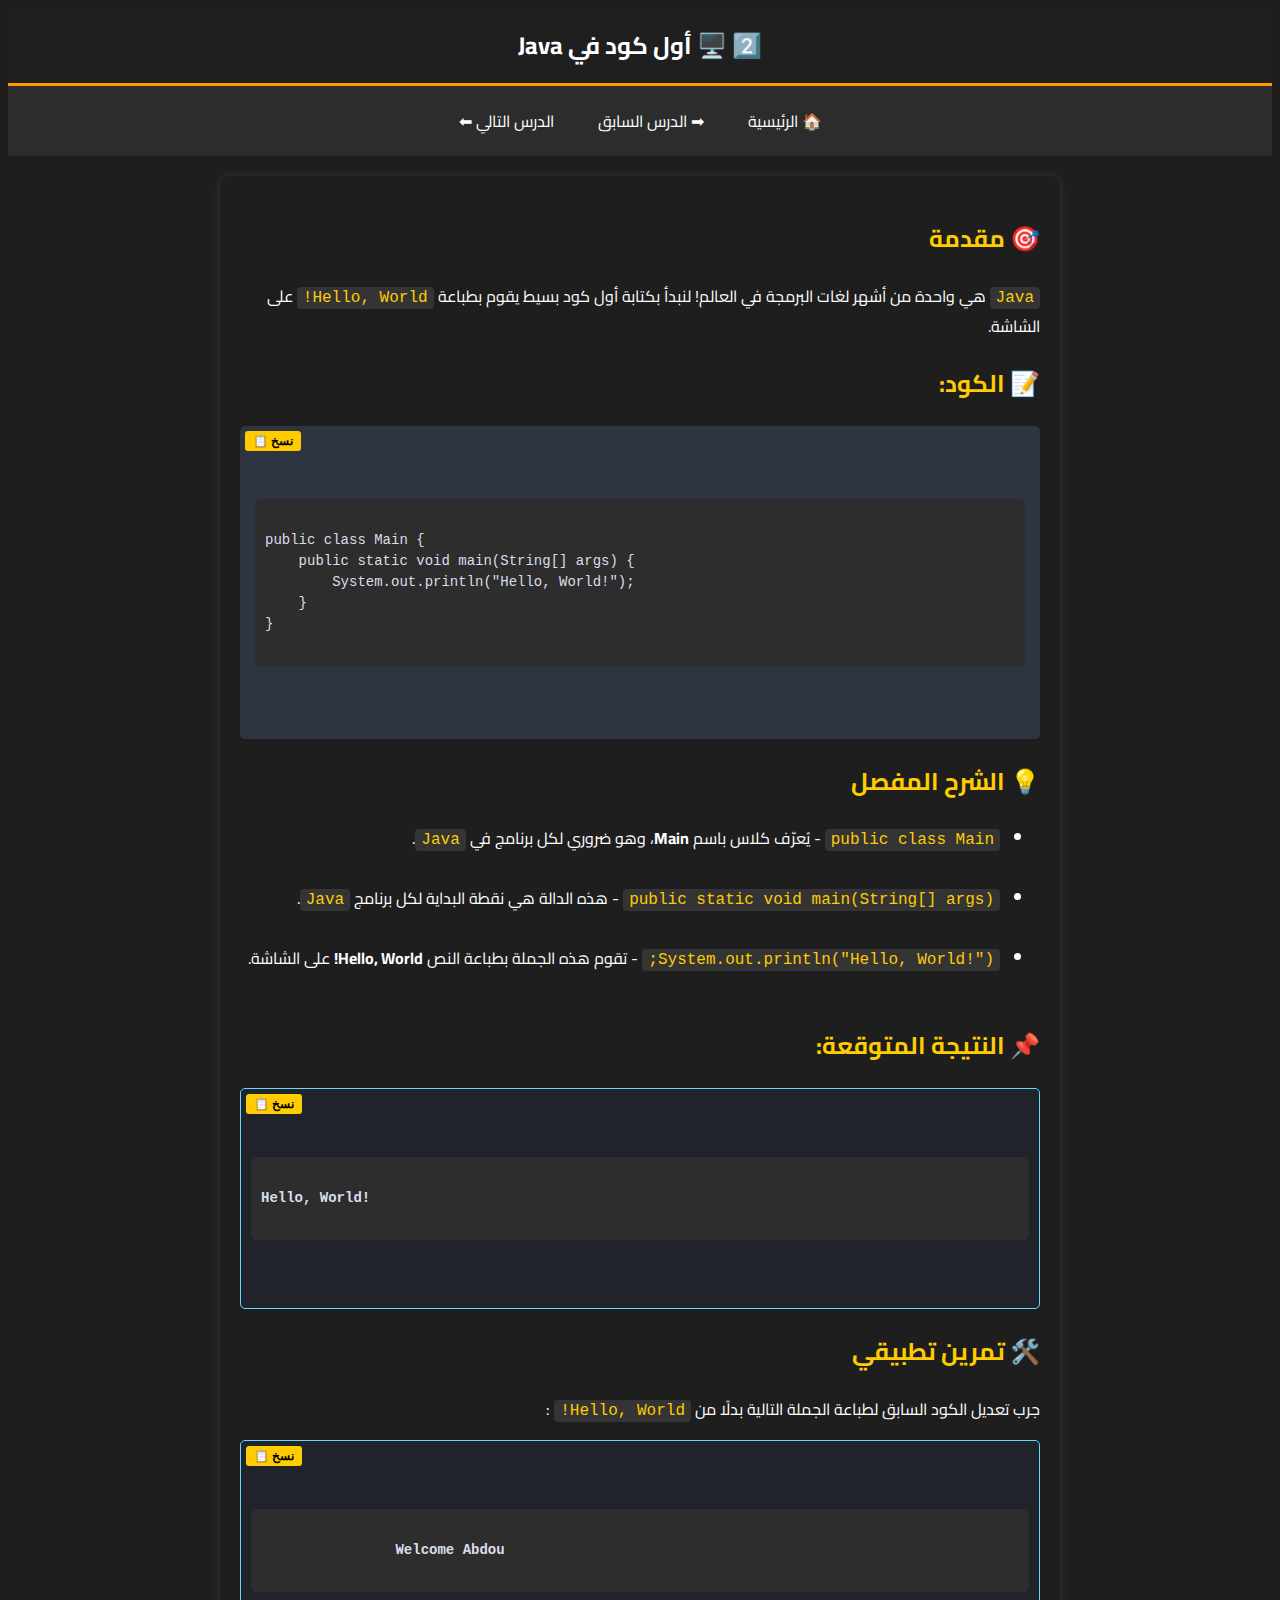
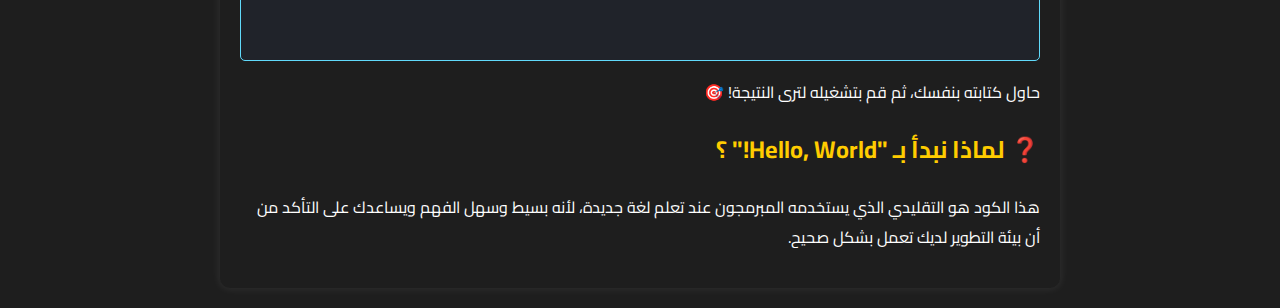
<file: lesson2.html>
<!DOCTYPE html>
<html lang="ar">
<head>
    <meta charset="UTF-8">
    <meta name="viewport" content="width=device-width, initial-scale=1.0">
    <title>أول كود في Java</title>
    <link rel="stylesheet" href="styles.css">
</head>
<body>

    <header>
        2️⃣ 🖥️ أول كود في Java
    </header>

    
    <nav>
        <a href="index.html">🏠 الرئيسية</a>
        <a href="lesson1.html">➡ الدرس السابق</a>
        <a href="lesson3.html"> الدرس التالي ⬅</a>
    </nav>

    <main>
        <h2>🎯 مقدمة</h2>
        <p>
            <span class="english">Java</span> هي واحدة من أشهر لغات البرمجة في العالم! لنبدأ بكتابة أول كود بسيط يقوم بطباعة 
            <span class="english">Hello, World!</span> على الشاشة.
        </p>

        <h2>📝 الكود:</h2>
        <pre>
            <button class="copy-btn" onclick="copyCode(this)">📋 نسخ</button>
            <code id="code1">
public class Main {
    public static void main(String[] args) {
        System.out.println("Hello, World!");
    }
}
            </code>
        </pre>

        <h2>💡 الشرح المفصل</h2>
        <ul>
            <li><span class="english">public class Main</span> - يُعرّف كلاس باسم <b>Main</b>، وهو ضروري لكل برنامج في <span class="english">Java</span>.</li> <br>
            <li><span class="english">public static void main(String[] args)</span> - هذه الدالة هي نقطة البداية لكل برنامج <span class="english">Java</span>.</li><br>
            <li><span class="english">System.out.println("Hello, World!");</span> - تقوم هذه الجملة بطباعة النص <b>Hello, World!</b> على الشاشة.</li><br>
        </ul>

        <h2>📌 النتيجة المتوقعة:</h2>
        <pre class="output-box">
            <button class="copy-btn" onclick="copyCode(this)">📋 نسخ</button>
            <code id="output1">
Hello, World!
            </code>
        </pre>
        <h2>🛠️ تمرين تطبيقي</h2>
        <p>جرب تعديل الكود السابق لطباعة الجملة التالية بدلًا من <span class="english">Hello, World!</span> : </p>
        
        <pre class="output-box">
            <button class="copy-btn" onclick="copyCode(this)">📋 نسخ</button>
            <code id="exercise1">
                Welcome Abdou
            </code>
        </pre>

        <p>حاول كتابته بنفسك، ثم قم بتشغيله لترى النتيجة! 🎯</p>
        <h2>❓ لماذا نبدأ بـ "Hello, World!" ؟</h2>
        <p>
            هذا الكود هو التقليدي الذي يستخدمه المبرمجون عند تعلم لغة جديدة، لأنه بسيط وسهل الفهم ويساعدك على التأكد من أن بيئة التطوير لديك تعمل بشكل صحيح.
        </p>

    </main>

    <script>
        function copyCode(button) {
            let codeBlock = button.nextElementSibling.textContent;
            navigator.clipboard.writeText(codeBlock).then(() => {
                button.textContent = "✅ تم النسخ";
                setTimeout(() => button.textContent = "📋 نسخ", 2000);
            });
        }
    </script>

</body>
</html>
</file>
<file: styles.css>
@import url('https://fonts.googleapis.com/css2?family=Cairo:wght@300;400;700&family=Fira+Code:wght@400;600&display=swap');

body {
    direction: rtl;
    text-align: right;
    font-family: 'Tajawal', sans-serif;
    background-color: #1e1e1e;
    color: #ffffff;
}

code, pre {
    direction: ltr;
    text-align: left;
    background-color: #2d2d2d;
    padding: 10px;
    border-radius: 5px;
    font-family: 'Courier New', monospace;
    color: #ffffff;
    display: block;
    overflow-x: auto;
}

/* تمييز الكلمات الإنجليزية داخل النص العربي */
.english-word {
    color: #ffcc00;
    font-weight: bold;
    font-style: italic;
}


.highlight {
    color: #ffcc00;
    font-weight: bold;
}

header {
    background-color: #1f1f1f;
    padding: 15px;
    text-align: center;
    font-size: 24px;
    font-weight: bold;
    border-bottom: 3px solid #ff9800;
}

nav {
    background-color: #2c2c2c;
    padding: 10px;
    text-align: center;
}

nav a {
    color: #ffffff;
    text-decoration: none;
    padding: 10px 20px;
    display: inline-block;
    transition: 0.3s; /* إضافة تأثير عند تمرير الماوس */
}

nav a:hover {
    background-color: #ff9800;
    color: black;
    border-radius: 5px;
}

main {
    width: 90%;
    max-width: 800px;
    margin: 20px auto;
    padding: 20px;
    background-color: #1e1e1e;
    border-radius: 10px;
    box-shadow: 0px 0px 10px rgba(255, 255, 255, 0.1);
}

h2 {
    color: #ff9800;
}

/* صندوق الكود */
pre {
    background-color: #282c34;
    color: #abb2bf;
    padding: 15px;
    border-radius: 5px;
    overflow-x: auto;
    position: relative;
    font-size: 16px;
    line-height: 1.5;
    direction: ltr;
    text-align: left;
    font-family: 'Fira Code', monospace; /* خط خاص بالأكواد */
}

/* صندوق الإخراج */
.output-box {
    background-color: #20232a;
    color: #61dafb;
    border: 1px solid #61dafb;
    padding: 10px;
    margin-top: 10px;
    border-radius: 5px;
}

/* زر النسخ */




/* تمييز الكلمات الإنجليزية داخل النص العربي */
.english {
    font-family: 'Courier New', monospace;
    color: #ffcc00;
    background: rgba(255, 255, 255, 0.1);
    padding: 2px 6px;
    border-radius: 4px;
}

/* تحسين قائمة الدروس */
.lesson-list {
    list-style: none;
    padding: 0;
}

.lesson-list li {
    background-color: #2c2c2c;
    padding: 12px;
    margin: 8px 0;
    border-radius: 5px;
    cursor: pointer;
    transition: 0.3s;
    font-weight: bold;
}

.lesson-list li:hover {
    background-color: #ff9800;
    color: black;
}
.lesson p,
.lesson ul,
.lesson li {
    line-height: 1.8; /* زيادة التباعد بين الأسطر */
    margin-bottom: 10px; /* إضافة مسافة أسفل كل فقرة */
}

.lesson h3 {
    margin-top: 20px;
    margin-bottom: 15px;
}

pre, code {
    padding: 15px;
    margin-top: 10px;
    margin-bottom: 10px;
}
@import url('https://fonts.googleapis.com/css2?family=Cairo:wght@300;400;700&family=Fira+Code:wght@400;600&display=swap');

body {
    direction: rtl;
    text-align: right;
    font-family: 'Cairo', sans-serif;
    background-color: #1e1e1e;
    color: #ffffff;
}

code, pre {
    direction: ltr;
    text-align: left;
    background-color: #2d2d2d;
    padding: 10px;
    border-radius: 5px;
    font-family: 'Fira Code', monospace;
    color: #ffffff;
    display: block;
    overflow-x: auto;
    transition: 0.3s; /* تأثير عند تمرير الماوس */
}

pre:hover {
    background-color: #3b3b3b;
}

/* زر تشغيل الأكواد */
.run-btn {
    display: inline-block;
    margin-top: 10px;
    padding: 8px 15px;
    font-size: 14px;
    font-weight: bold;
    color: black;
    background: #ffcc00;
    border: none;
    cursor: pointer;
    border-radius: 5px;
    transition: 0.3s;
}

.run-btn:hover {
    background: #ff9800;
}

/* تمييز الكلمات الإنجليزية داخل النص العربي */
.english {
    font-family: 'Courier New', monospace;
    color: #ffcc00;
    background: rgba(255, 255, 255, 0.1);
    padding: 2px 6px;
    border-radius: 4px;
}

/* تحسين قائمة الدروس */
.lesson-list {
    list-style: none;
    padding: 0;
}

.lesson-list li {
    background-color: #2c2c2c;
    padding: 12px;
    margin: 8px 0;
    border-radius: 5px;
    cursor: pointer;
    transition: 0.3s;
    font-weight: bold;
    text-align: center;
}

.lesson-list li:hover {
    background-color: #ff9800;
    color: black;
    transform: scale(1.05); /* تأثير عند تمرير الماوس */
}

/* صندوق الإخراج */
.output-box {
    background-color: #20232a;
    color: #61dafb;
    border: 1px solid #61dafb;
    padding: 10px;
    margin-top: 10px;
    border-radius: 5px;
    font-weight: bold;
}

/* زر النسخ */
.copy-btn {
    position: absolute;
    top: 10px;
    left: 10px;
    background: #ff9800;
    color: black;
    border: none;
    padding: 5px 10px;
    cursor: pointer;
    font-size: 14px;
    border-radius: 5px;
    transition: 0.3s;
}

.copy-btn:hover {
    background: #e68900;
}

/* تحسين العناوين */
h2 {
    color: #ffcc00;
}

h3 {
    color: #ffa726;
}

/* تأثير عند النقر على الروابط */
a {
    color: #ffcc00;
    transition: 0.3s;
}

a:hover {
    color: #ff9800;
    text-decoration: underline;
}

@import url('https://fonts.googleapis.com/css2?family=JetBrains+Mono:wght@400;600&display=swap');

.code-container {
    position: relative;
    font-family: 'JetBrains Mono', monospace;
    font-size: 0.875rem;
    line-height: 1.25rem;
    background-color: #2e3440;
    border-radius: 8px;
    overflow: hidden;
    box-shadow: 0px 4px 10px rgba(0, 0, 0, 0.2);
    margin: 20px 0;
}

/* شريط الأزرار العلوي مع الدوائر */
.code-header {
    display: flex;
    align-items: center;
    padding: 10px;
    background-color: #3b4252;
}

.code-header svg {
    margin-left: 10px;
}

/* زر النسخ */
.copy-btn {
    position: absolute;
    top: 10px;
    right: 10px;
    background: #81A1C1;
    color: #2e3440;
    border: none;
    padding: 5px 10px;
    font-size: 12px;
    font-weight: bold;
    cursor: pointer;
    border-radius: 4px;
    transition: 0.3s;
}

.copy-btn:hover {
    background: #88C0D0;
}

/* كود برمجي بتنسيق خاص */
pre {
    background: #2e3440;
    padding: 15px;
    margin: 0;
    overflow-x: auto;
    color: #d8dee9;
}

pre code {
    font-family: 'JetBrains Mono', monospace;
    font-size: 0.875rem;
    display: block;
    color: #d8dee9;
}

/* تحديد ألوان الكلمات المفتاحية */
.keyword { color: #81A1C1; font-weight: bold; }
.function { color: #88C0D0; }
.number { color: #B48EAD; }
.string { color: #A3BE8C; }

/* اسم اللغة في الأسفل */
.code-footer {
    text-align: right;
    padding: 8px;
    font-size: 12px;
    color: #c8d0e0;
    background-color: #3b4252;
}
/*=====================*/
.solution-btn {
    display: inline-block;
    margin-top: 10px;
    padding: 12px 20px;
    background-color: #007bff;
    color: white;
    text-decoration: none;
    border-radius: 5px;
    cursor: pointer;
    border: none;
    transition: background-color 0.3s ease;
}

.solution-btn:hover {
    background-color: #0056b3;
}


.data-table {
    width: 100%;
    border-collapse: collapse;
    margin: 20px 0;
}

.data-table th, .data-table td {
    border: 1px solid #555;
    padding: 10px;
    text-align: center;
}

.data-table th {
    background-color: #333;
}


/*===========================*/
.solution-box {
    display: none;
    background-color: #1e1e1e;
    padding: 15px;
    border-radius: 8px;
    margin-top: 10px;
    border: 1px solid #ddd;
    box-shadow: 0px 0px 10px rgba(0, 0, 0, 0.1);
}

.solution-btn {
    display: block;
    width: 100%;
    padding: 10px;
    margin-top: 15px;
    background-color: #28a745;
    color: white;
    border: none;
    border-radius: 5px;
    cursor: pointer;
    font-size: 16px;
}

.solution-btn:hover {
    background-color: #218838;
}
.code-container {
    position: relative;
    background: #2d2d2d;
    padding: 25px 10px 10px 10px; /* زيادة المساحة العلوية */
    border-radius: 5px;
    margin-top: 10px;
    overflow: auto;
}

.copy-btn {
    position: absolute;
    top: 5px;
    left: 5px; /* لضمان أنه في أقصى اليمين */
    background: #ffcc00;
    color: #000;
    border: none;
    padding: 3px 8px;
    cursor: pointer;
    font-size: 12px;
    border-radius: 3px;
    z-index: 10; /* لضمان ظهوره فوق مربع الكود */
    width: fit-content; /* يجعل الزر يأخذ حجم النص فقط */
    min-width: 40px; /* حد أدنى مناسب */
    white-space: nowrap; /* يمنع تغيير السطر داخل الزر */
}

.copy-btn:hover {
    background: #ffdb4d;
}
</file>
